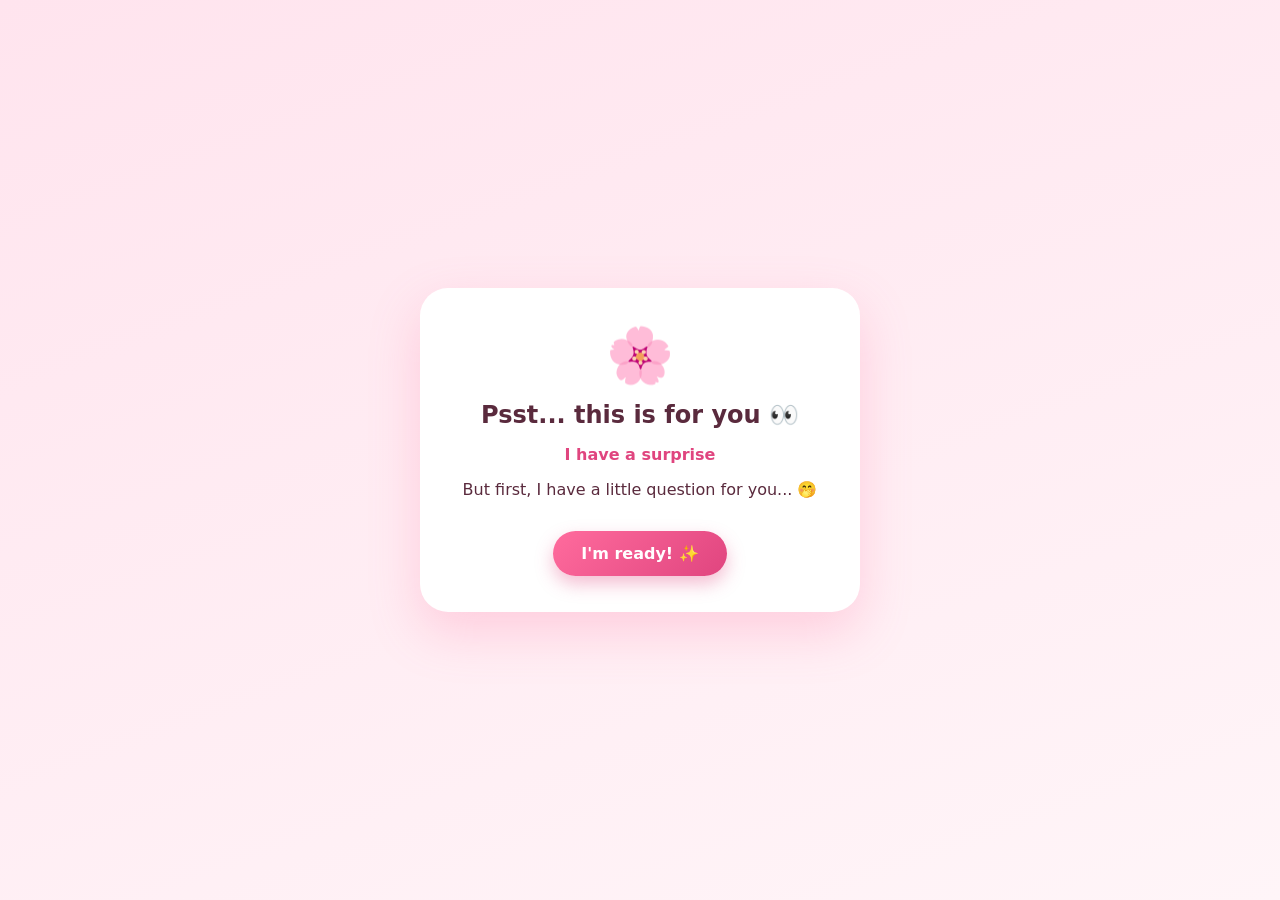
<file: index.html>
<!DOCTYPE html>
<html lang="en">
<head>
  <meta charset="UTF-8" />
  <meta name="viewport" content="width=device-width, initial-scale=1.0" />
  <title>💕 A surprise for you</title>
  <style>
* { box-sizing: border-box; margin: 0; padding: 0; }

:root {
  --pink: #ff6b9d;
  --pink-dark: #e0457f;
  --bg1: #ffe4ee;
  --bg2: #fff5f8;
  --text: #5a2a3d;
}

html, body { height: 100%; }

body {
  font-family: "Poppins", "Segoe UI", system-ui, -apple-system, sans-serif;
  color: var(--text);
  background: linear-gradient(160deg, var(--bg1), var(--bg2));
  display: flex;
  align-items: center;
  justify-content: center;
  padding: 16px;
  overflow-x: hidden;
}

.card {
  position: relative;
  z-index: 1;
  width: 100%;
  max-width: 440px;
  background: #fff;
  border-radius: 28px;
  padding: 36px 26px;
  text-align: center;
  box-shadow: 0 20px 50px rgba(255, 107, 157, 0.25);
}

.page { display: none; }
.page.active { display: block; animation: pop 0.5s ease; }

@keyframes pop {
  from { opacity: 0; transform: translateY(14px) scale(0.97); }
  to   { opacity: 1; transform: none; }
}

.emoji { font-size: 1.6rem; margin-bottom: 12px; }
.emoji.big { font-size: 3.4rem; animation: float 2.5s ease-in-out infinite; }

@keyframes float {
  0%, 100% { transform: translateY(0); }
  50%      { transform: translateY(-8px); }
}

h1 { font-size: 1.5rem; line-height: 1.35; margin-bottom: 10px; }
h2 { font-size: 1.4rem; margin-bottom: 18px; color: var(--pink-dark); }
.sub { font-weight: 600; color: var(--pink-dark); margin-bottom: 8px; }
p { line-height: 1.7; margin-bottom: 10px; }

.row { display: flex; gap: 12px; justify-content: center; flex-wrap: wrap; margin-top: 18px; }

.btn {
  margin-top: 18px;
  border: none;
  cursor: pointer;
  font: inherit;
  font-weight: 600;
  color: #fff;
  background: linear-gradient(135deg, var(--pink), var(--pink-dark));
  padding: 13px 28px;
  border-radius: 999px;
  box-shadow: 0 8px 18px rgba(224, 69, 127, 0.35);
  transition: transform 0.15s ease;
}
.row .btn { margin-top: 0; }
.btn:hover { transform: translateY(-2px) scale(1.03); }
.btn:active { transform: scale(0.97); }
.btn.ghost {
  background: #fff;
  color: var(--pink-dark);
  border: 2px solid var(--pink);
  box-shadow: none;
}

/* Letter */
.letter {
  background: #fffaf0;
  border: 1px solid #f3dfc4;
  border-radius: 14px;
  padding: 28px 22px;
  box-shadow: inset 0 0 30px rgba(243, 223, 196, 0.5);
}
.letter { text-align: left; }
.letter h2 { text-align: center; }
.letter .emoji { text-align: center; }
.letter p { margin-bottom: 16px; }
.highlight {
  text-align: center;
  background: #ffe4ee;
  border-radius: 12px;
  padding: 14px;
  color: var(--pink-dark);
  font-weight: 600;
}
.highlight strong { font-size: 1.3rem; }
.sign { margin-top: 16px; font-weight: 600; color: var(--pink-dark); text-align: right; }
.sign small { font-weight: 400; color: var(--text); }

/* Floating hearts */
.hearts { position: fixed; inset: 0; pointer-events: none; overflow: hidden; z-index: 0; }
.heart {
  position: absolute;
  bottom: -40px;
  animation: rise linear forwards;
  opacity: 0.7;
}
@keyframes rise {
  to { transform: translateY(-110vh) rotate(25deg); opacity: 0; }
}

</style>
</head>
<body>
  <div class="hearts" id="hearts" aria-hidden="true"></div>

  <main class="card">

    <!-- PAGE 1 -->
    <section class="page active" id="page1">
      <div class="emoji big">🌸</div>
      <h1>Psst... this is for you 👀</h1>
      <p class="sub">I have a surprise</p>
      <p>But first, I have a little question for you... 🤭</p>
      <button class="btn" data-next="page2">I'm ready! ✨</button>
    </section>

    <!-- PAGE 2 -->
    <section class="page" id="page2">
      <div class="emoji big">💌</div>
      <h1>Are you ready to open the letter?</h1>
      <p class="sub">Everything will make sense very soon!</p>
      <div class="row">
        <button class="btn" data-next="page3">Yes, open it! 💕</button>
        <button class="btn ghost" id="noBtn">Not yet...</button>
      </div>
    </section>

    <!-- PAGE 3: THE LETTER -->
    <section class="page" id="page3">
      <article class="letter">
        <div class="emoji">💌</div>
        <h2>To my Valentin</h2>

        <!-- EDIT THE LETTER TEXT BELOW -->
        <p>Hello baby! I made a little surprise for you!</p>

        <p>I wanted to show you that I am making big progress with my engineering skills. I didn't pay enough attention to my little baby cat for a week &mdash; both the test and the exhibition made me exhausted. But you really gave me the strength to make it through. I am very proud of myself for succeeding, and I thank you so much.</p>

        <p>I hope everything will work well for you!</p>

        <p>We both know it won't be easy, but if we fight together, we can do anything. Don't put too much pressure on yourself &mdash; let it go a little bit. Then you will see the path to the breakthrough.</p>

        <p>Always love you, my baby, my love, my heart.</p>

        <p class="highlight">I am coming soon.<br /><strong>December 19th.</strong> 🛬</p>

        <p>Love you.</p>

        <p class="sign">From your baby ❤️</p>
        <!-- END LETTER -->
      </article>
    </section>

  </main>

  <script>
// Page navigation
function goTo(id) {
  document.querySelectorAll(".page").forEach((p) => p.classList.remove("active"));
  document.getElementById(id).classList.add("active");
  if (id === "page3") burst();
}

document.querySelectorAll("[data-next]").forEach((btn) => {
  btn.addEventListener("click", () => goTo(btn.dataset.next));
});

// Playful "Not yet..." button: it dodges, then gives in after a few tries
const noBtn = document.getElementById("noBtn");
const noTexts = ["Not yet...", "Are you sure? 🥺", "Pleeease 💕", "Okay, open it!"];
let noCount = 0;
noBtn.addEventListener("click", () => {
  noCount++;
  if (noCount >= noTexts.length - 1) {
    noBtn.textContent = noTexts[noTexts.length - 1];
    noBtn.addEventListener("click", () => goTo("page3"), { once: true });
  } else {
    noBtn.textContent = noTexts[noCount];
  }
});

// Floating hearts
const heartsEl = document.getElementById("hearts");
const symbols = ["💗", "💕", "🌸", "💖"];

function spawnHeart() {
  const h = document.createElement("span");
  h.className = "heart";
  h.textContent = symbols[Math.floor(Math.random() * symbols.length)];
  h.style.left = Math.random() * 100 + "vw";
  h.style.fontSize = 14 + Math.random() * 22 + "px";
  h.style.animationDuration = 6 + Math.random() * 5 + "s";
  heartsEl.appendChild(h);
  setTimeout(() => h.remove(), 11000);
}

setInterval(spawnHeart, 700);

function burst() {
  for (let i = 0; i < 25; i++) setTimeout(spawnHeart, i * 60);
}

</script>
</body>
</html>
</file>
